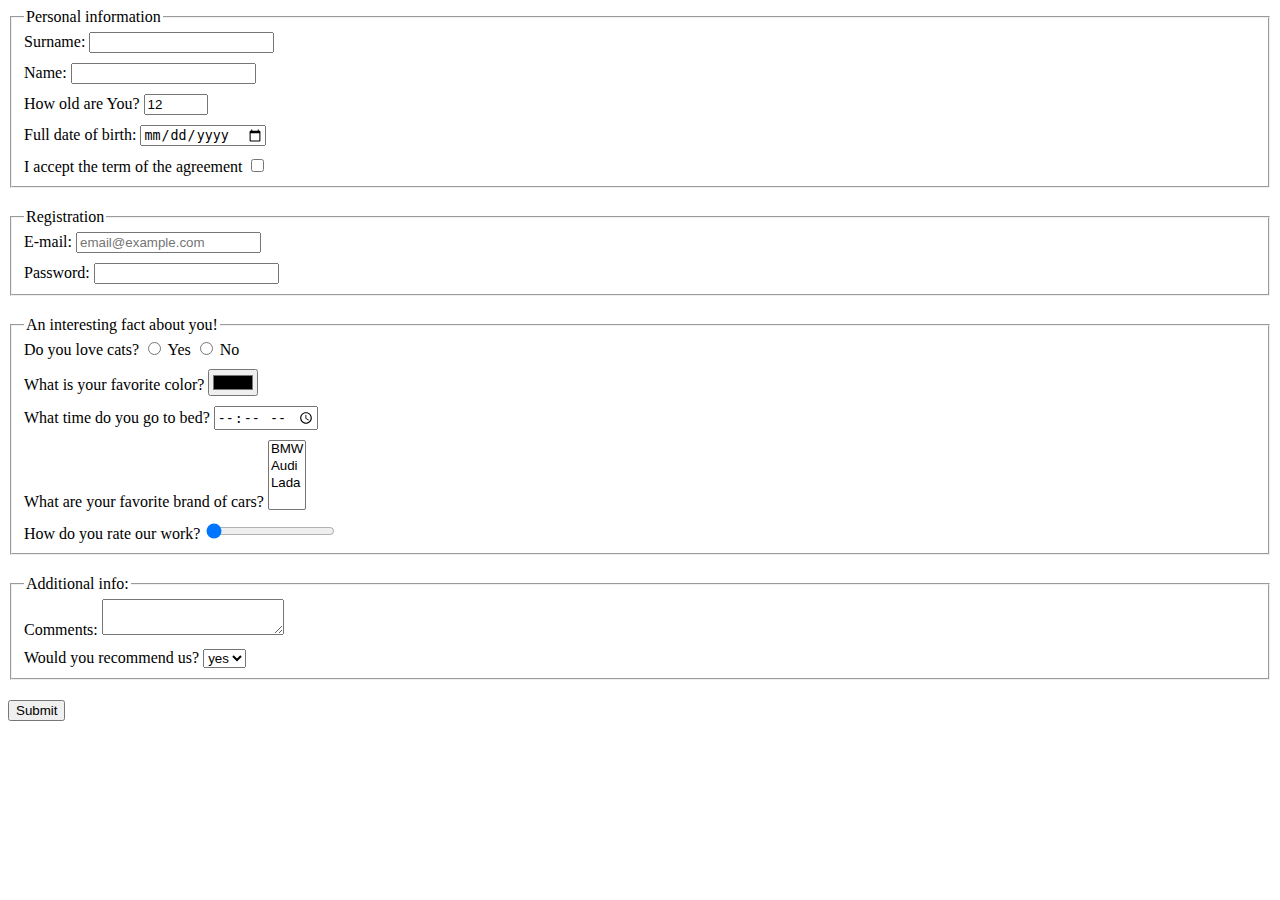
<file: index.html>
<!doctype html><html lang="en"><head><meta charset="UTF-8"><meta name="viewport" content="width=device-width, user-scalable=no, initial-scale=1.0, maximum-scale=1.0, minimum-scale=1.0"><meta http-equiv="X-UA-Compatible" content="ie=edge"><title>HTML Form</title><link rel="stylesheet" href="style.aa97870d.css"></head><body> <form action="https://mate-academy-form-lesson.herokuapp.com/create-application" method="post"> <fieldset class="form"> <legend>Personal information</legend> <label class="marginInput label"> Surname: <input type="text" name="surname" autocomplete="off"> </label> <label class="marginInput label"> Name: <input type="text" name="name" autocomplete="off"> </label> <label class="marginInput label"> How old are You? <input type="number" name="age" value="12" min="1" max="100"> </label> <label class="marginInput label"> Full date of birth: <input type="date" name="birth" value="12"> </label> <label class="label"> I accept the term of the agreement <input type="checkbox" name="term"> </label> </fieldset> <fieldset class="form"> <legend>Registration</legend> <label class="marginInput label"> E-mail: <input type="email" name="email" placeholder="email@example.com"> </label> <label class="label"> Password: <input type="password" name="password" minlength="5" maxlength="15"> </label> </fieldset> <fieldset class="form"> <legend>An interesting fact about you!</legend> <div class="marginInput label"> Do you love cats? <label> <input type="radio" name="cat" value="y"> Yes </label> <label> <input type="radio" name="cat" value="n"> No </label> </div> <label class="marginInput label"> What is your favorite color? <input type="color" name="color"> </label> <label class="marginInput label"> What time do you go to bed? <input type="time" name="bedTime"> </label> <label class="marginInput label"> What are your favorite brand of cars? <select name="favoriteCar" multiple> <option value="bmw">BMW</option> <option value="audi">Audi</option> <option value="lada">Lada</option> </select> </label> <label class="label"> How do you rate our work? <input type="range" name="markWork" value="0"> </label> </fieldset> <fieldset class="form"> <legend>Additional info:</legend> <label class="marginInput label"> Comments: <textarea name="comments"></textarea> </label> <label class="label"> Would you recommend us? <select name="recommend-us" required> <option value="y">yes</option> <option value="n">no</option> </select> </label> </fieldset> <button type="submit">Submit</button> </form> <script type="text/javascript" src="main.e97352c4.js"></script> </body></html>
</file>
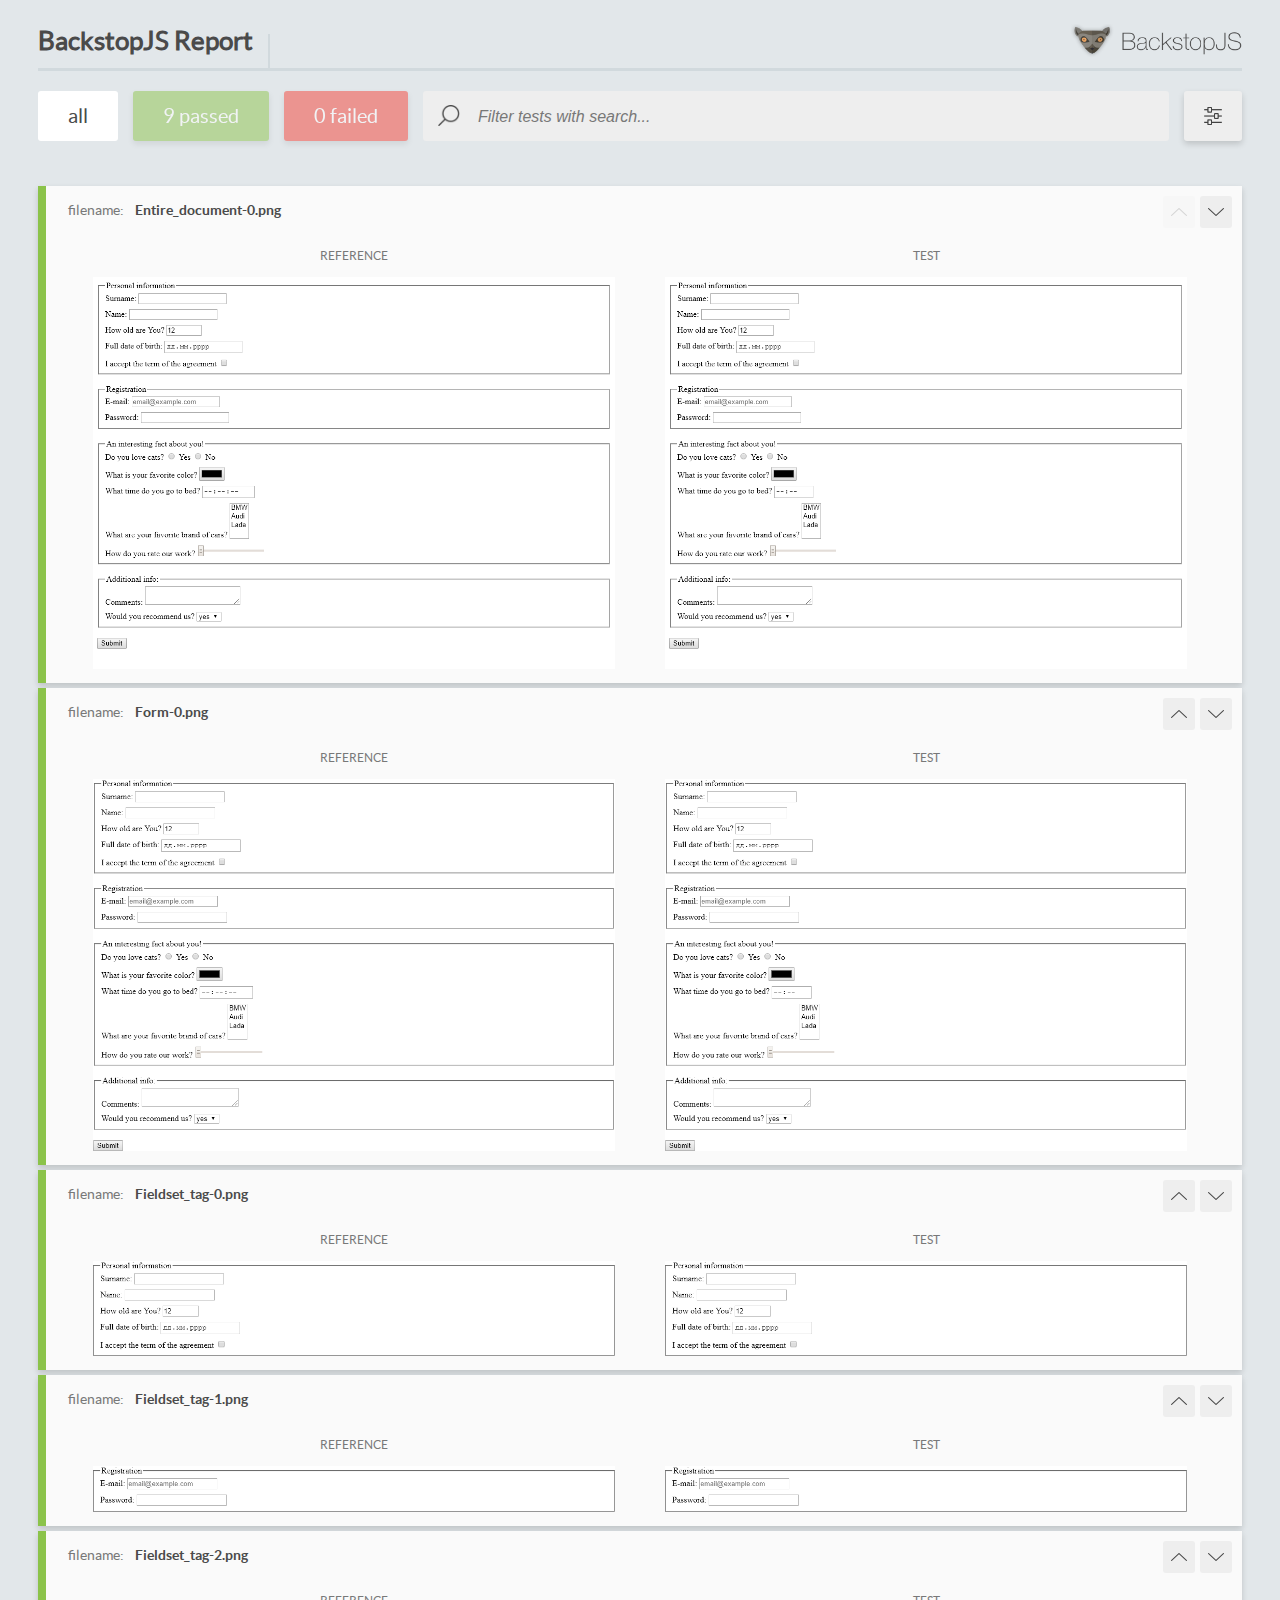
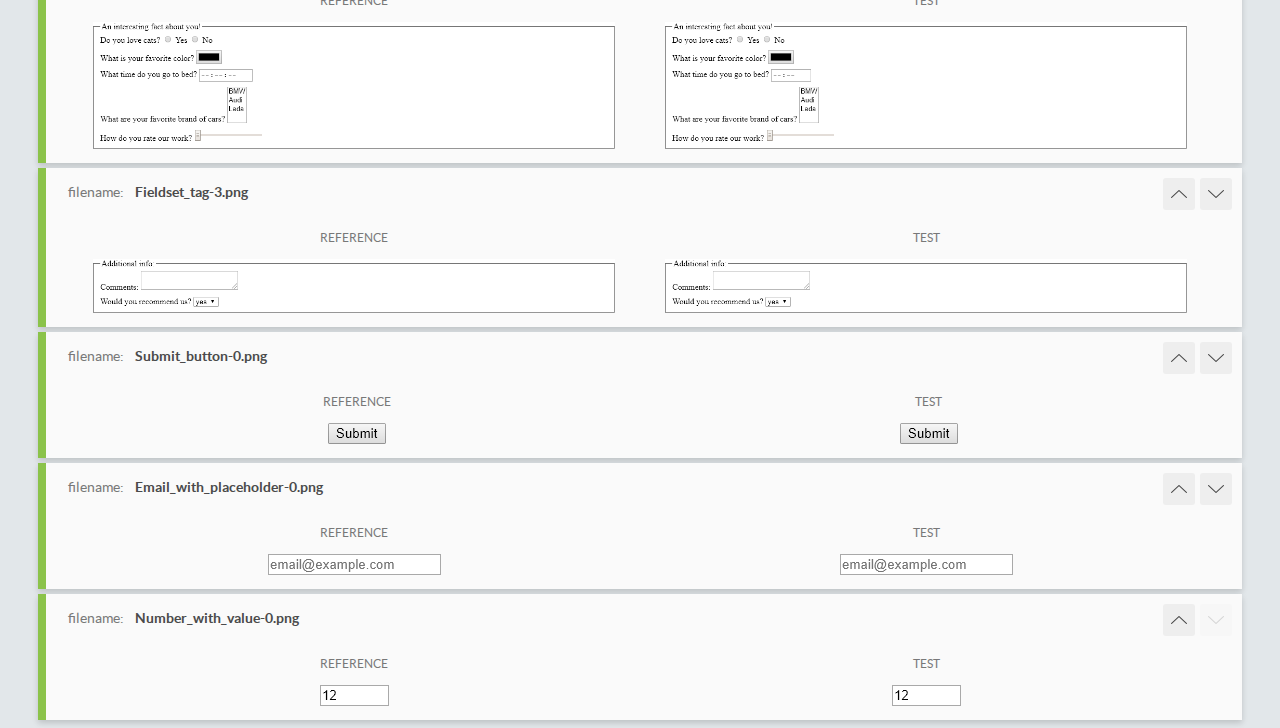
<file: report/html_report/index.html>
<!DOCTYPE html>
<html>
  <head>
    <meta charset="utf-8">
    <title>BackstopJS Report</title>

    <style>
      @font-face {
          font-family: 'latoregular';
          src: url('./assets/fonts/lato-regular-webfont.woff2') format('woff2'),
              url('./assets/fonts/lato-regular-webfont.woff') format('woff');
          font-weight: 400;
          font-style: normal;
      }
      @font-face {
          font-family: 'latobold';
          src: url('./assets/fonts/lato-bold-webfont.woff2') format('woff2'),
              url('./assets/fonts/lato-bold-webfont.woff') format('woff');
          font-weight: 700;
          font-style: normal;
      }

      .ReactModal__Body--open {
          overflow: hidden;
      }
      .ReactModal__Body--open .header {
        display: none;
      }

    </style>
  </head>
  <body style="background-color: #E2E7EA">
    <div id="root">

    </div>
    <script type="text/javascript">
      function report (report) { // eslint-disable-line no-unused-vars
        window.tests = report;
      }
    </script>
    <script type="text/javascript" src="config.js"></script>
    <script type="text/javascript" src="index_bundle.js"></script>
  </body>
</html>
</file>
<file: style.aa97870d.css>
.label{display:block}.marginInput{margin-bottom:10px}.form{margin-bottom:20px}
/*# sourceMappingURL=style.aa97870d.css.map */
</file>
